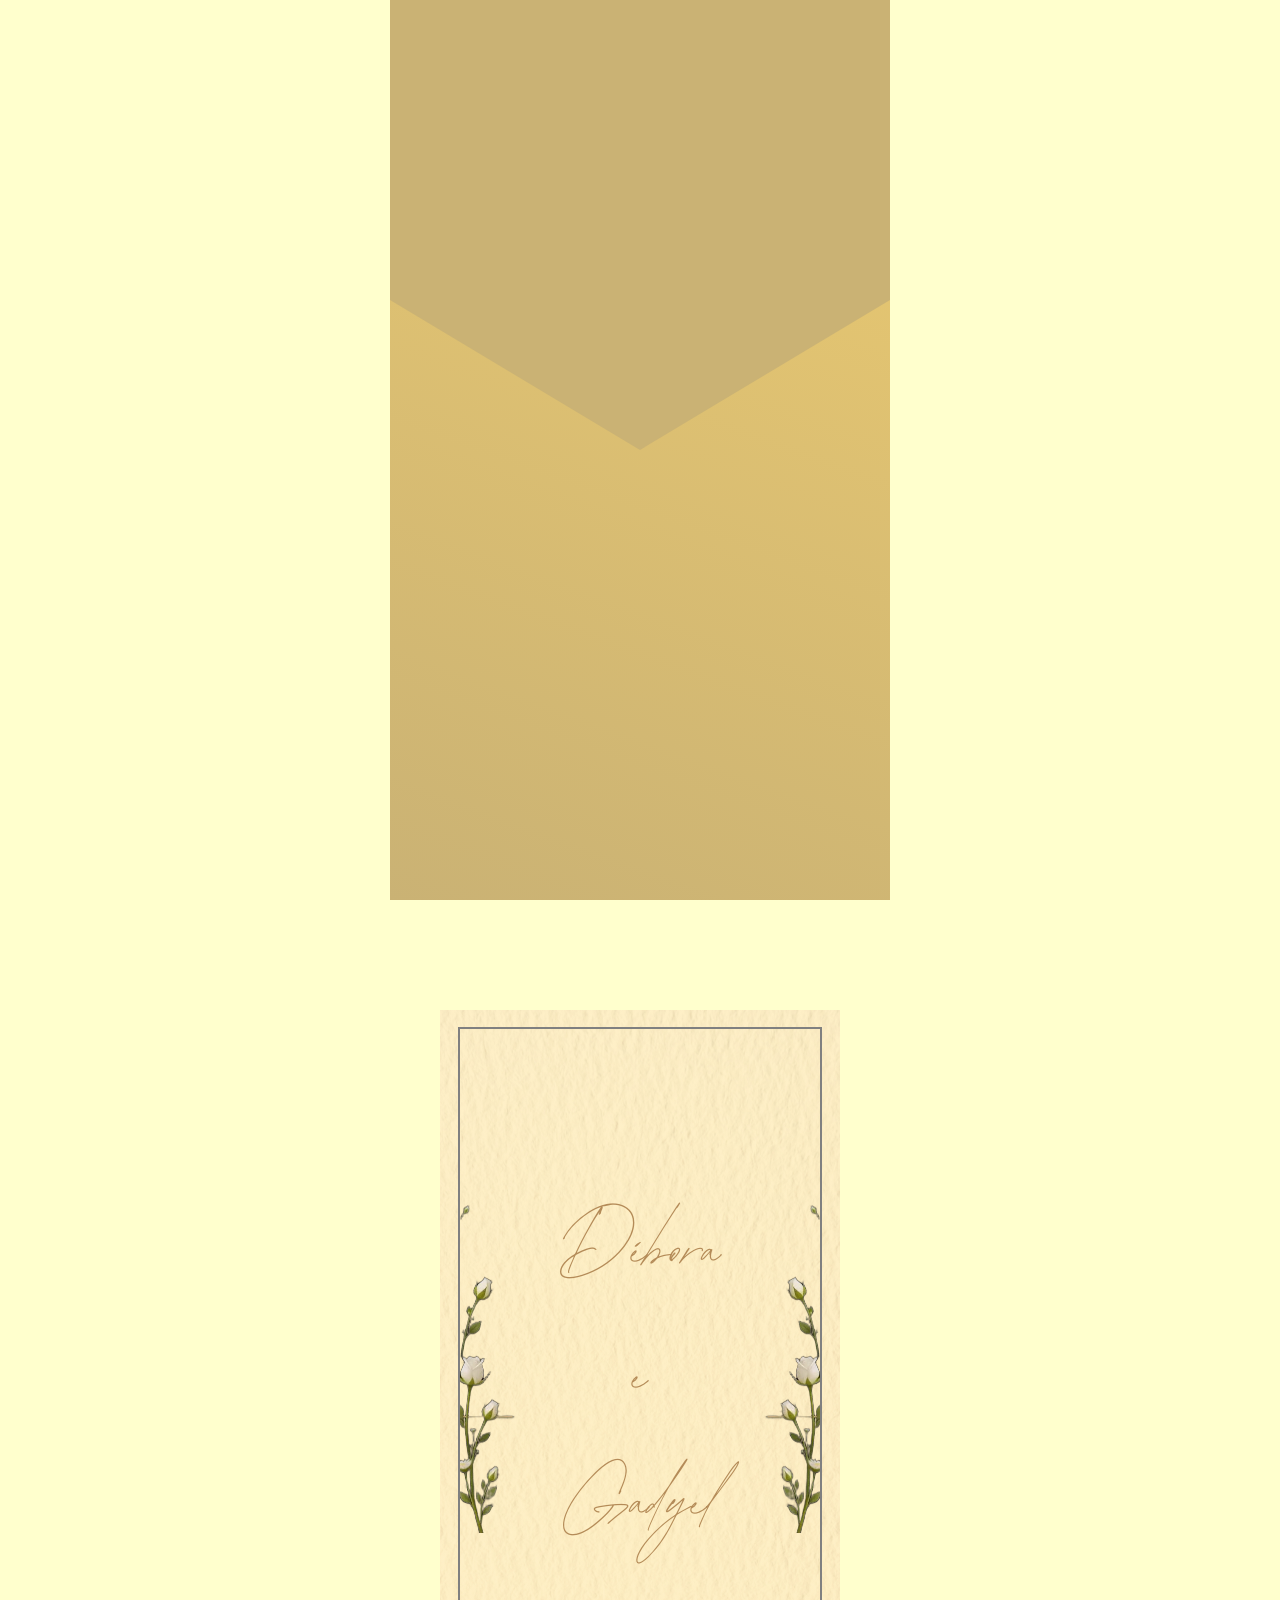
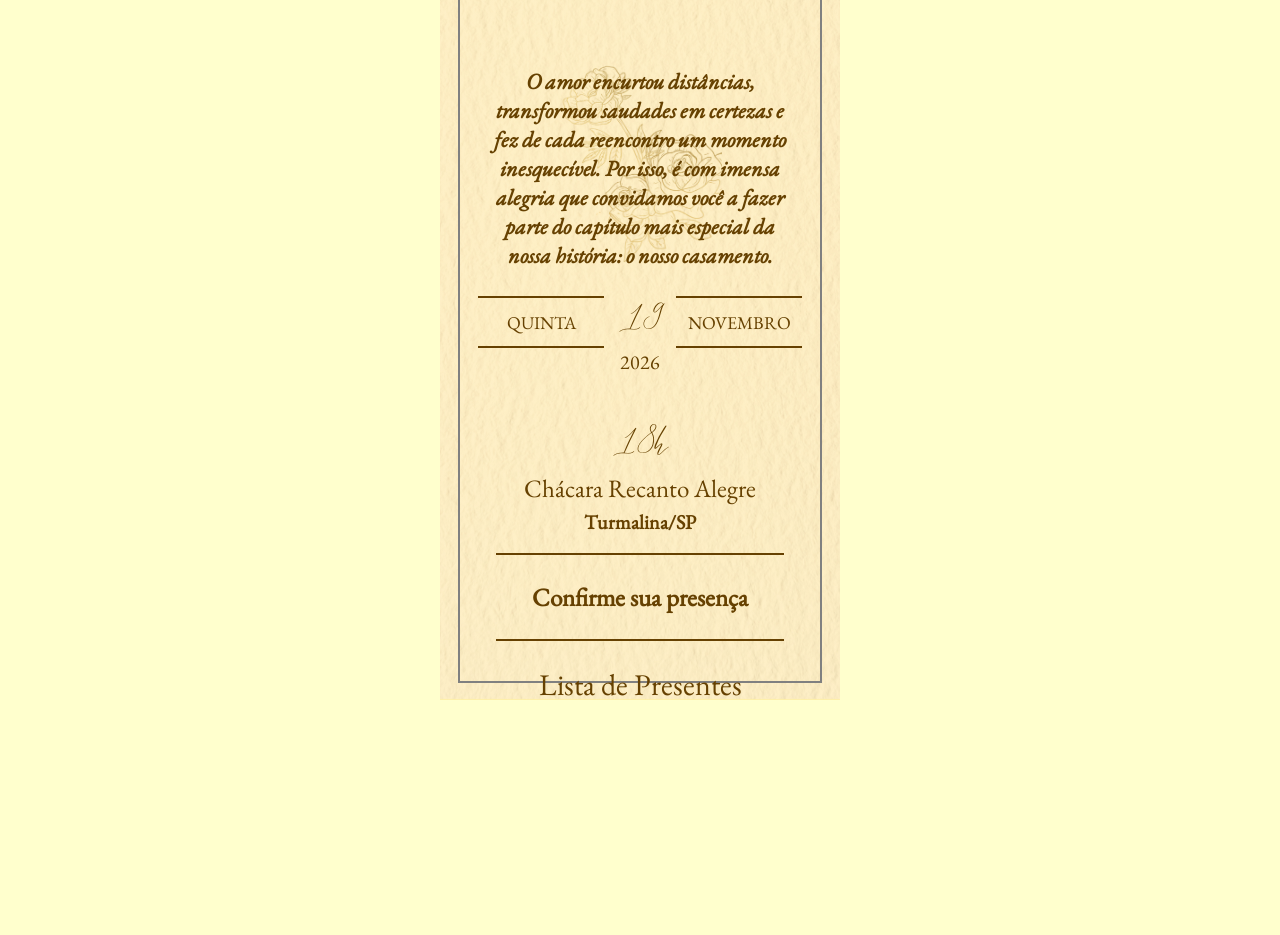
<file: index.html>
<!DOCTYPE html>
<html lang="pt-BR">
<head>
	<meta charset="UTF-8">
	<meta name="viewport" content="width=device-width, initial-scale=1.0">
	<link rel="stylesheet" href="style.css">
	<title>Convite</title>
</head>
<body>
	<header>
		<div class="triangulo" id="triangulo"></div>
		<div class="caixa" id="caixa"></div>
	</header>
	<main>
		<div class="transparente"></div>
		<div class="content" id="content">
			<div class="linha">
				<div class="head" id="head">
					<section class="videoSectionEsquerodo">
						<video id="meuVideoEsquerdo" muted>
						<source src="Assets/midia/videos/Flores.webm">
					</section>
					<section class="videoSectionDireito">
						<video id="meuVideoDireito" muted>
						<source src="Assets/midia/videos/Flores.webm">
					</section>
					<div class="titulo">
						<h1>Débora</h1>
						<h1>e</h1>
						<h1>Gadyel</h1>
					</div>
				</div>
				<div class="container">
					<div class="text-1">
						<p>
							O amor encurtou distâncias, transformou saudades em certezas e fez de cada reencontro um momento inesquecível. 
							Por isso, é com imensa alegria que convidamos você a fazer parte do capítulo mais especial da nossa história: o nosso casamento.
						</p>
					</div>
					<div class="data" id="data" onclick="agenda()">
						<div class="topo">
							<div class="margem">
								<h3>QUINTA</h3>
							</div>
							<div class="mes-dia">
								<h2>19</h2>
							</div>
							<div class="margem">
								<h3>NOVEMBRO</h3>
							</div>
						</div>
						<div class="ano" id="ano">
							<h3>2026</h3>
						</div>
					</div>
					<div class="links" id="links">
						<h2>18h</h2>
						<div class="local" id="local" onclick="localizacao()">
							<h3>Chácara Recanto Alegre</h3>
							<h4>Turmalina/SP</h4>
						</div>
						<div class="confirmar" id="confirmar">
							<h3>Confirme sua presença</h3>
							<div id="popup" class="modal">
								<div class="modal-conteudo">
									<form id="rsvpForm">
										<label for="nome">Confirme sua presença</label>
										<input
											type="text"
											id="nome"
											placeholder="Digite seu nome"
											required
										>
										<button type="submit">
											Confirmar Presença
										</button>
									</form>
								</div>
							</div>
						</div>
						<a class="lista-presentes" id="lista-presentes" href="./lista-presentes/lista.html">
							<h3>Lista de Presentes</h3>
						</a>
					</div>
				</div>
			</div>
		</div>
	</main>
	<footer id="footer">
		<div class="borda" id="borda"></div>
	</footer>
	<script src="main.js"></script>
</body>
</html>
</file>
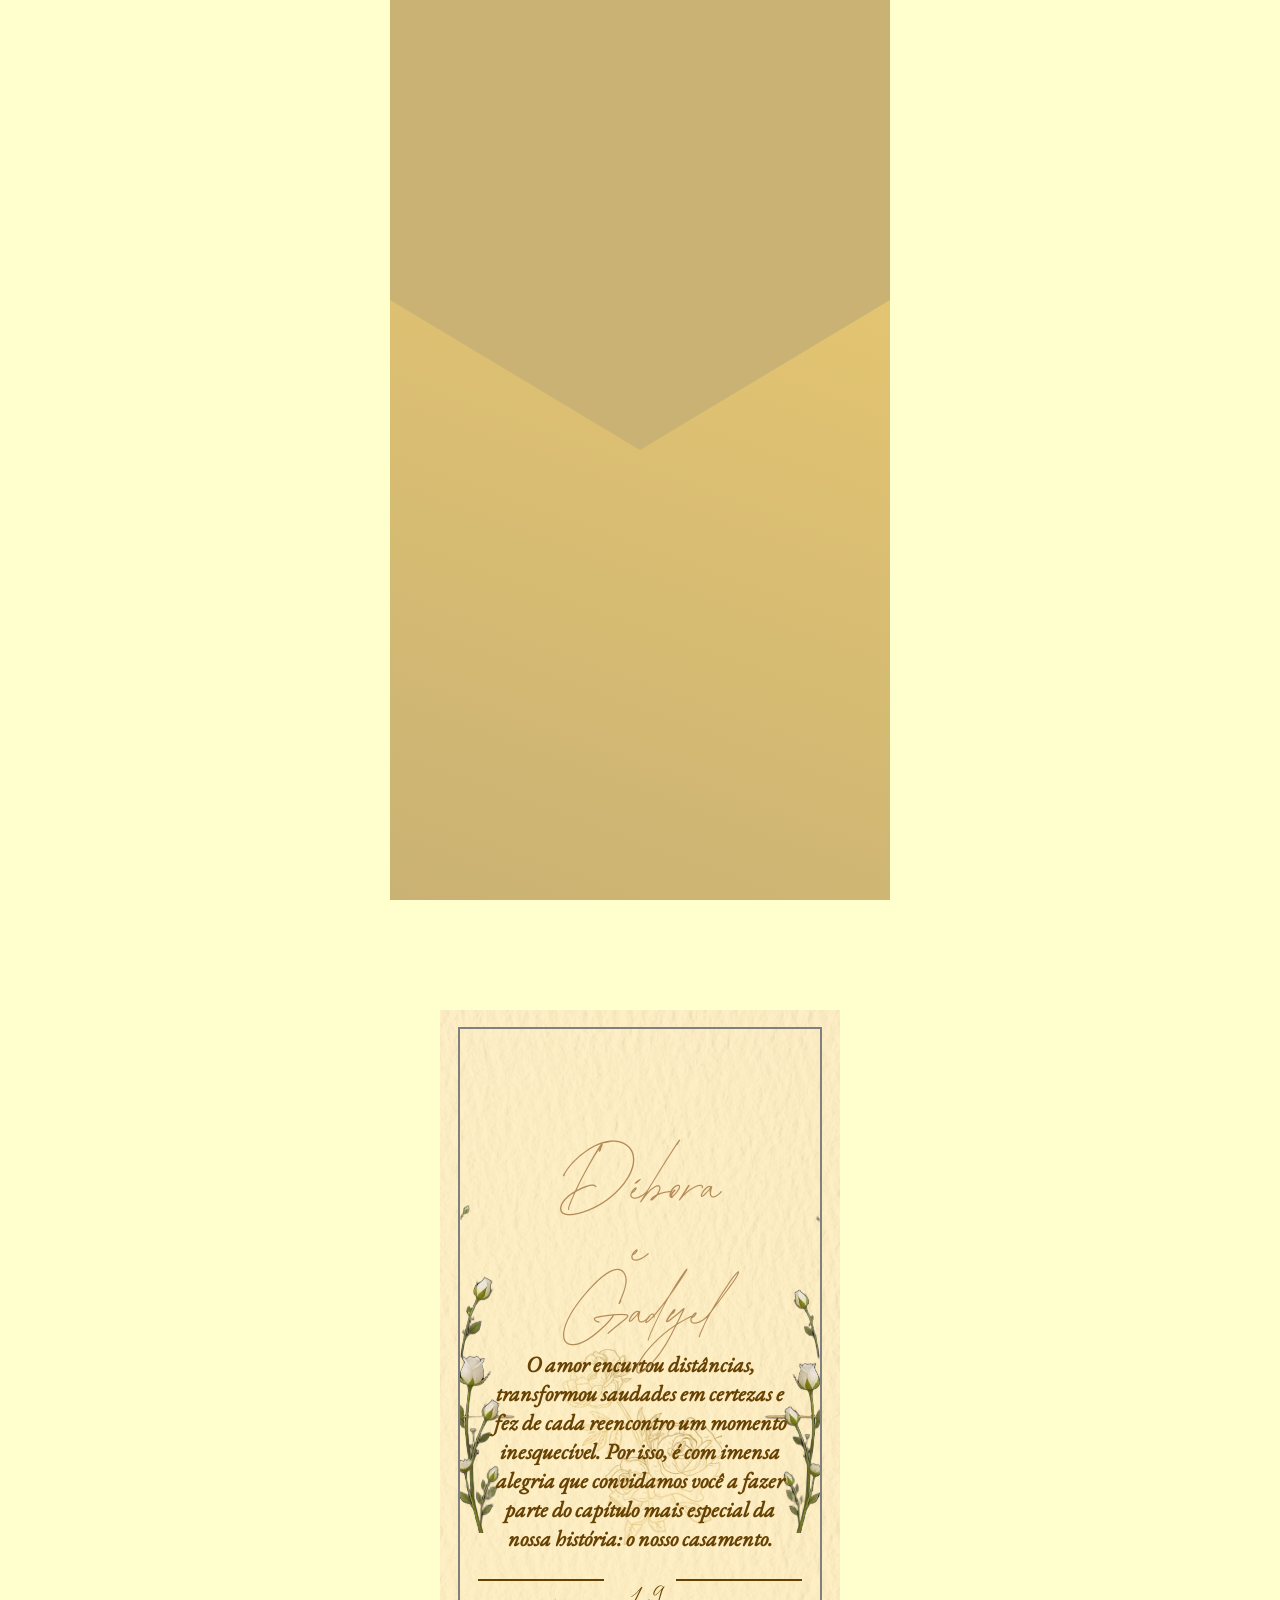
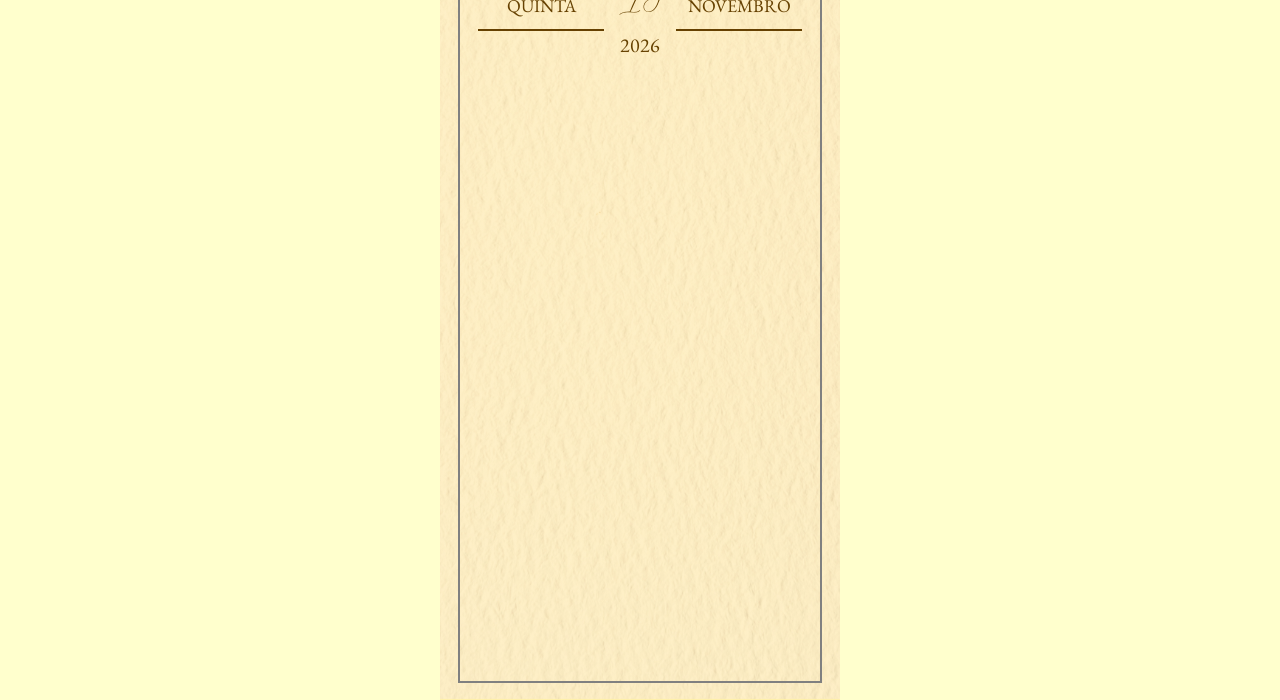
<file: Convite.html>
<!DOCTYPE html>
<html lang="pt-BR">
<head>
	<meta charset="UTF-8">
	<meta name="viewport" content="width=device-width, initial-scale=1.0">
	<link rel="stylesheet" href="style.css">
	<title>Convite</title>
</head>
<body>
	<header>
		<div class="triangulo" id="triangulo"></div>
		<div class="caixa" id="caixa"></div>
	</header>
	<main>
		<div class="transparente"></div>
		<div class="content" id="content">
			<div class="linha">
				<div class="head">
					<section class="videoSectionEsquerodo">
						<video id="meuVideoEsquerdo" muted>
						<source src="Assets/midia/videos/Flores.webm">
					</section>
					<section class="videoSectionDireito">
						<video id="meuVideoDireito" muted>
						<source src="Assets/midia/videos/Flores.webm">
					</section>
					<div class="titulo">
						<h1>Débora</h1>
						<h1>e</h1>
						<h1>Gadyel</h1>
					</div>
				</div>
				
				<div class="container">
					<div class="text-1">
						<p>
							O amor encurtou distâncias, transformou saudades em certezas e fez de cada reencontro um momento inesquecível. 
							Por isso, é com imensa alegria que convidamos você a fazer parte do capítulo mais especial da nossa história: o nosso casamento.
						</p>
					</div>
					<div class="data" id="data" type="button">
						<div class="topo">
							<div class="margem">
								<h3>QUINTA</h3>
							</div>
							<div class="mes-dia">
								<h2>19</h2>
							</div>
							<div class="margem">
								<h3>NOVEMBRO</h3>
							</div>
						</div>
						<div class="ano">
							<h3>2026</h3>
						</div>
					</div>
				</div>
			</div>
		</div>
	</main>
	<footer id="footer">
		<div class="borda" id="borda"></div>
	</footer>
	<script src="main.js"></script>
</body>
</html>
</file>
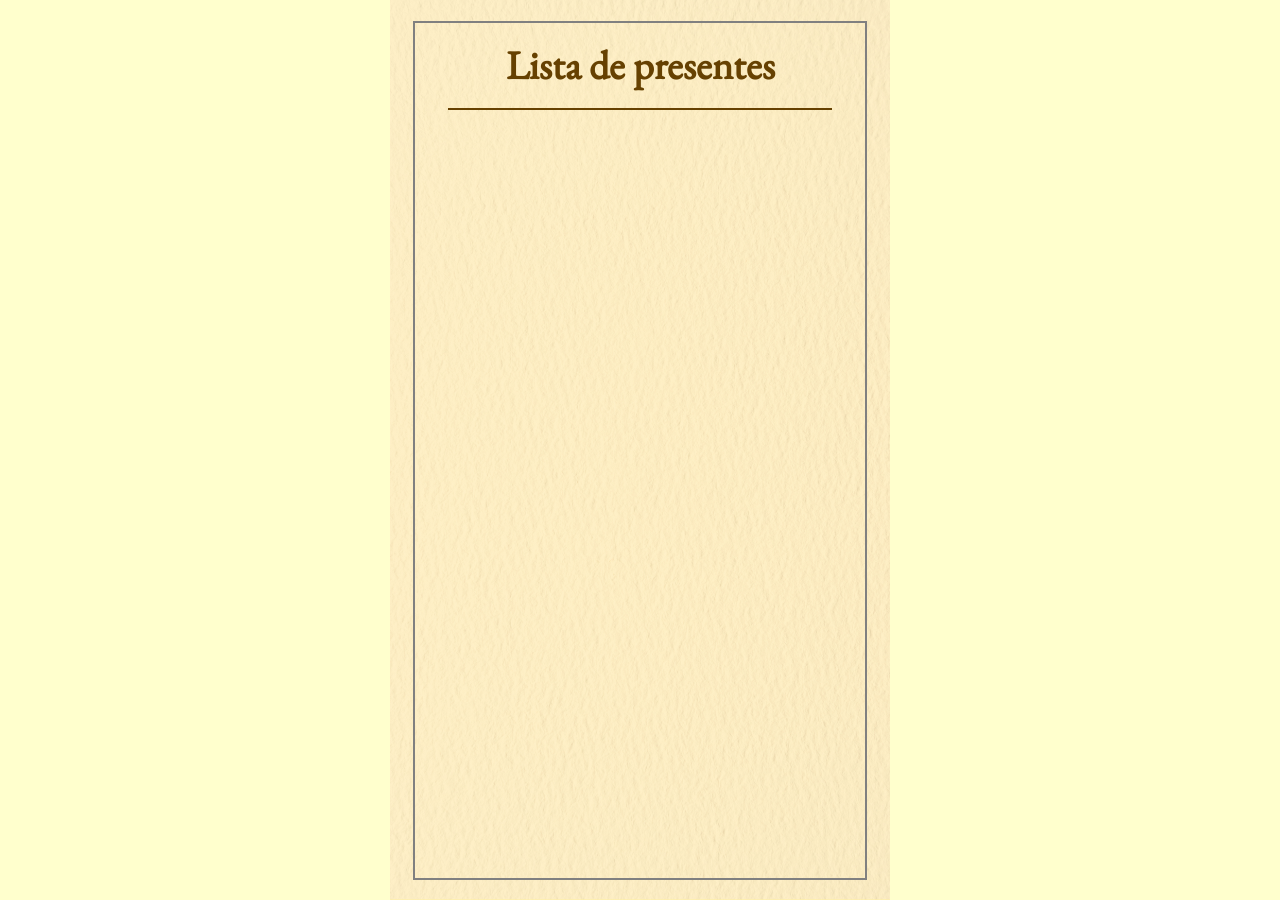
<file: lista-presentes/lista.html>
<!DOCTYPE html>
<html lang="pt-BR">
<head>
	<meta charset="UTF-8">
	<meta name="viewport" content="width=device-width, initial-scale=1.0">
	<link rel="stylesheet" href="lista.css">
	<title>Lista de Presente</title>
</head>
<body>
	<div class="linha">
		<h1>Lista de presentes</h1>
		<hr>
		<div class="content" id="content">
		</div>
	</div>
	<div class="pop-up" id="pop-up">
			<div class="fundo" id="fundo" onclick="fecharPopUp()">
			</div>
			<div class="car" id="car">
			</div>
		</div>
	<script src="./lista.js"></script>
</body>
</html>
</file>
<file: style.css>
:root {
  --cor-1: #664101;
  --cor-2: #CAB274;
  --cor-3: #ECCB70;
  --cor-4: #FFFFCD;
  --cor-5: #FFFFFF;
  --cor-font: #b48b58;
}

*{
  border: none;
  margin: 0;
  padding: 0;
  box-shadow: none;
}

@font-face {
  font-family: "Abramo";
  src: url("Assets/fonts/Abramo/Abramo\ Script.otf") format("opentype");
}

@font-face {
  font-family: "Garamond Italic";
  src: url("Assets/fonts/Garamond/EBGaramond-Italic-VariableFont_wght.ttf") format('truetype');
    font-weight: normal;
    font-style: normal;
}

@font-face {
  font-family: "Garamond";
  src: url("Assets/fonts/Garamond/EBGaramond-VariableFont_wght.ttf") format('truetype');
    font-weight: normal;
    font-style: normal;
}


@font-face {
  font-family: "Le Jour Script";
  src: url("Assets/fonts/LeJourScript/Le\ Jour\ Script\ Personal\ Use\ Only.otf") format("opentype");
}

html, body{
  height: 100vh;
  background-color: var(--cor-4);
  font-family: "Garamond", sans-serif;
  display: flex;
  justify-content: center;
}

body{
  max-width: 500px;
}

h3{
  width: 100%;
  height: 50%;
  text-align: center;
  align-content: center;
  font-family: "Garamond", sans-serif;
  font-size: 30px;
  color: var(--cor-1);
  font-weight: 500;
}

header,footer{
  max-width: 500px;
  width: 100%;
  height: 100vh;
  display: flex;
  align-items: end;
  position: fixed;
  z-index: 2;
}

footer{
  z-index: 1;
}

.triangulo{
  width: 100%;
  height: 100%;
  background-color: var(--cor-2);
  clip-path: polygon(-100% 0%, 50% 50%, 200% 0%);
  top: 0;
  left: 0;
  position: absolute;
  z-index: 2;
}

.caixa{
  width: 100%;
  height: 100%;
  background: linear-gradient(to top, var(--cor-2), var(--cor-1));
  clip-path: polygon(-50% 0%, 150% 0%, 50% 20%);
  position: absolute;
}

.borda{
  width: 100%;
  height: 100%;
  background: linear-gradient(200deg, var(--cor-3), var(--cor-2));
  clip-path: polygon(0% 0%, 0% 100%, 100% 100%, 100% 0%, 50% 20%);
}

main{
  width: 100%;
  height: 2300px;
  display: flex;
  align-items: center;
  justify-content: baseline;
  flex-direction: column;
}

.content{
  width: 80%;
  height: 100%;
  
  background-image: 
  linear-gradient(
    rgba(255, 212, 95, 0.35),
    rgba(255, 212, 95, 0.35)
  ),
  url(Assets/midia/imags/background_carta.png);
  background-size: cover;
  background-position: center;
  background-repeat: no-repeat;
  z-index: 1;
  display: flex;
  align-items: center;
  justify-content: center;
}

.transparente{
  width: 100%;
  height: 200vh;
}

.linha{
  width: 90%;
  height: 97%;
  border: 2px gray solid;
}

.head{
  width: 100%;
  height: 25%;
  display: flex;
  justify-content: center;
  position: relative;
}

video {
  width: 80%;
  max-width: 800px;
}

.videoSectionEsquerodo, .videoSectionDireito{
  width: 100%;
  position: absolute;

}

.videoSectionDireito{
  transform: scaleX(-1);
  left: 0;
}

.titulo{
  z-index: 2;
  width: 45%;
  height: 100%;
  display: flex;
  align-items: center;
  justify-content: center;
  flex-direction: column;
}

.titulo > h1{
  color: var(--cor-font);
  font-size: 80px;
  height: 20%;
  text-align: center;
  font-weight: 500;
  font-family: "Abramo", sans-serif;
}

.container{
  width: 100%;
  height: 70%;
  display: flex;
  align-items: center;
  flex-direction: column;
}

.text-1{
  width: 100%;
  height: 25%;
  display: flex;
  align-items: center;
  justify-content: center;
  position: relative;
}

.text-1::before{
  content: "";
  position: absolute;
  inset: 0;

  background-image: url(Assets/midia/imags/Flores_cotorno.png);
  background-size: contain;
  background-position: bottom;
  background-repeat: no-repeat;

  opacity: 0.8;
  z-index: 0;
}

.text-1 > p{
  position: relative;
  z-index: 1;

  font-family: "Garamond Italic", sans-serif;
  font-size: 22px;
  width: 85%;
  height: 100%;
  text-align: center;
  color: var(--cor-1);
  font-weight: 600;
  align-content: center;
}

.data{
  width: 100%;
  height: 100px;
  display: flex;
  flex-direction: column;
  align-items:center;
  justify-content: end;
}

.topo{
  width: 100%;
  height: 48%;
  display: flex;
  align-items: center;
  justify-content: center;
}

.margem{
  width: 35%;
  height: 100%;
  border-top: #664101 solid 2px;
  border-bottom: #664101 solid 2px;
}

.margem > h3{
  font-family: "Garamond", sans-serif;
  font-size: 18px;
  width: 100%;
  height: 100%;
  color: var(--cor-1);
  font-weight: 500;
  text-align: center;
  align-content: center;
}

.mes-dia{
  width: 20%;
  height: 100%;
  text-align: center;
  align-content: center;
}

.mes-dia > h2{
  font-family: "Le Jour Script", sans-serif;
  font-size: 35px;
  width: 100%;
  height: 100%;
  color: var(--cor-1);
  font-weight: 500;
  text-align: center;
  align-content: center;
}

.ano{
  width: 100%;
  height: 32%;
}

.ano > h3{
  width: 100%;
  height: 100%;
  text-align: center;
  align-content: center;
  font-family: "Garamond", sans-serif;
  font-size: 20px;
  color: var(--cor-1);
  font-weight: 500;
}

.links{
  width: 100%;
  height: 350px;
  display: flex;
  flex-direction: column;
  align-items: center;
  justify-content: baseline;
}

.links > h2{
  width: 100%;
  height: 25%;
  text-align: center;
  align-content: end;
  font-family: "Le Jour Script", sans-serif;
  font-size: 35px;
  font-weight: 500;
  color: var(--cor-1);
}

.local{
  width: 100%;
  height: 25%;
  display: flex;
  flex-direction: column;
  align-items: center;
  justify-content: center;
}

.local > h3{
  width: 100%;
  height: 50%;
  text-align: center;
  align-content: center;
  font-family: "Garamond", sans-serif;
  font-size: 25px;
  color: var(--cor-1);
  font-weight: 500;
}

.local > h4{
  width: 100%;
  height: 50%;
  text-align: center;
  align-content: baseline;
  font-family: "Garamond", sans-serif;
  font-size: 20px;
  color: var(--cor-1);
  font-weight: 700;
}

.confirmar{
  width: 100%;
  height: 25%;
  display: flex;
  flex-direction: column;
  align-items: center;
  justify-content: center;
}

.confirmar > h3{
  height: 100%;
  width: 80%;
  font-size: 25px;
  border-top: var(--cor-1) solid 2px;
  border-bottom: var(--cor-1) solid 2px;
  font-weight: 700;
}

.lista-presentes{
  width: 100%;
  height: 25%;
  text-decoration: none;
  display: flex;
  align-items: center;
  justify-content: center;
}

.lista-presentes > h3{
  width: 100%;
  height: 50%;
  text-align: center;
  align-content: center;
  font-family: "Garamond", sans-serif;
  font-size: 30px;
  color: var(--cor-1);
  font-weight: 500;
}

.modal {
  display: none;
  align-items: center;
  justify-content: center;
  position: fixed;
  z-index: 1000;
  left: 0;
  top: 0;
  width: 100%;
  height: 100%;
  background-color: rgba(0, 0, 0, 0.5);
}

.modal-conteudo {
  background-color: var(--cor-4);
  width: 80%;
  height: 30%;
  border-radius: 10px;
  text-align: center;
}

#rsvpForm{
  width: 100%;
  height: 100%;
  display: flex;
  align-items: center;
  justify-content: center;
  flex-direction: column;
}

#rsvpForm > label{
  width: 100%;
  height: 40px;
  color: var(--cor-1);
  font-family: "Garamond", sans-serif;
  font-size: 20px;
  font-weight: 700;
}

#rsvpForm > input{
  width: 80%;
  height: 30px;
  background-color: var(--cor-3);
  padding: 10px;
  border-radius: 10px;
  margin-bottom: 20px;
}

#rsvpForm > button{
  width: 70%;
  height: 30px;
  padding: 10px;
  border-radius: 10px;
  background-color: var(--cor-2);
  color: var(--cor-1);
}

.data,
.local,
.confirmar,
.lista-presentes,
.qr-code {
    cursor: pointer;
    transition: filter 0.5s ease;
    -webkit-tap-highlight-color: rgba(120, 80, 20, 0.15);
}
</file>
<file: lista-presentes/lista.css>
:root {
  --cor-1: #664101;
  --cor-2: #CAB274;
  --cor-3: #ECCB70;
  --cor-4: #FFFFCD;
  --cor-5: #FFFFFF;
  --cor-font: #b48b58;
}

*{
  border: none;
  margin: 0;
  padding: 0;
  box-shadow: none;
}

@font-face {
  font-family: "Abramo";
  src: url("./../Assets/fonts/Abramo/Abramo\ Script.otf") format("opentype");
}

@font-face {
  font-family: "Garamond Italic";
  src: url("Assets/fonts/Garamond/EBGaramond-Italic-VariableFont_wght.ttf") format('truetype');
    font-weight: normal;
    font-style: normal;
}

@font-face {
  font-family: "Garamond";
  src: url("./../Assets/fonts/Garamond/EBGaramond-VariableFont_wght.ttf") format('truetype');
    font-weight: normal;
    font-style: normal;
}


@font-face {
  font-family: "Le Jour Script";
  src: url("./../Assets/fonts/LeJourScript/Le\ Jour\ Script\ Personal\ Use\ Only.otf") format("opentype");
}

html, body{
	width: 100vw;
  	height: 100vh;
  	background-color: var(--cor-4);
  	font-family: "Garamond", sans-serif;
  	display: flex;
  	justify-content: center;
}

body{
  	max-width: 500px;
   	background-image: 
  	linear-gradient(
   		rgba(255, 212, 95, 0.35),
    	rgba(255, 212, 95, 0.35)
  	),
  	url(./../Assets/midia/imags/background_carta.png);
  	background-size: cover;
  	background-position: center;
  	background-repeat: no-repeat;
  	display: flex;
  	align-items: center;
  	justify-content: center;
  	overflow-x: hidden;
}

.pop-up{
	max-width: 500px;
}

.linha{
  	width: 90%;
	height: 95%;
  	border: 2px gray solid;
	display: flex;
	align-items: center;
	flex-direction: column;
}

.linha > h1{
	width: 100%;
	height: 10%;
	text-align: center;
	align-content: center;
	font-family: "Garamond", sans-serif;
  	font-size: 40px;
  	color: var(--cor-1);
  	font-weight: 700;
}

.linha > hr{
	width: 85%;
	border: var(--cor-1) solid 1px;
}

.content{
	width: 100%;
	height: 90%;
	display: flex;
	align-items: center;
	flex-direction: column;
	overflow-y: scroll;
}

.card{
	width: 85%;
	height: 100px;
	border-bottom: var(--cor-1) solid 1px;
	display: flex;
	align-items: center;
}

.image{
	width: 30%;
	height: 100px;
	display: flex;
	align-items: center;
	justify-content: center;
}

.image-fundo{
	width: 85%;
	height: 85%;
	background-color: var(--cor-4);
	border-radius: 10%;
	display: flex;
	align-items: center;
	justify-content: center;
}

.image-fundo > img{
	max-height: 90%;
	max-width: 90%;
}

.conteudo{
	width: 70%;
	height: 100%;
	text-align: center;
	align-content: center;
}

.conteudo > p{
	color: var(--cor-1);
	font-size: 25px;
	font-weight: 500;
}

.qr-code{
  width: 90%;
  height: 400px;
  display: flex;
  flex-direction: column;
  align-items: center;
  justify-content: center;
}

.qr-code > h2{
  width: 100%;
  height: 70px;
  font-size: 25px;
  color: var(--cor-1);
  text-align: center;
  align-content: end;
}

.qr-code > h3{
  width: 100%;
  height: 10%;
  font-size: 20px;
  color: var(--cor-1);
  text-align: center;
  align-content: baseline;
}

.qr-code > img{
	width: 80%;
}

.card,
.qr-code {
    cursor: pointer;
    transition: filter 0.5s ease;
    -webkit-tap-highlight-color: rgba(120, 80, 20, 0.15);
}

.pop-up{
	width: 100vw;
	height: 100vh;
	position: fixed;
	display: none;
	z-index: 2;
	align-items: center;
	justify-content: center;
}

.fundo{
	width: 100%;
	height: 100%;
	background-color: rgba(20, 20, 20, 0.5);
	position: fixed;
	z-index: 3;
}

.car{
	width: 80vw;
	height: 60vh;
	background-color: var(--cor-3);
	z-index: 4;
	border-radius: 20px;
}

.imgg{
	width: 100%;
	height: 70%;
	display: flex;
	align-items: center;
	justify-content: center;
}

.imggg{
	width: 90%;
	height: 90%;
	background-color: var(--cor-4);
	border-radius: 20px;
	display: flex;
	align-items: center;
	justify-content: center;
}

.imggg > img{
	max-width: 95%;
	max-height: 95%;
}

.infos{
	width: 100%;
	height: 30%;
	display: flex;
	align-items: center;
	justify-content: center;
	flex-direction: column;
}

.infos > h2{
	width: 95%;
	height: 45%;
	text-align: center;
	align-content: center;
	color: var(--cor-1);
	font-family: "Garamond", sans-serif;
	font-size: 30px;
	background-color: var(--cor-4);
	border-top-left-radius: 10px;
	border-top-right-radius: 10px;
}

.infos > h3{
	width: 95%;
	height: 45%;
	text-align: center;
	align-content: center;
	color: var(--cor-1);
	font-family: "Garamond", sans-serif;
	font-size: 30px;
	font-weight: 700;
	text-decoration: none;
	background-color: var(--cor-4);
	border-bottom-left-radius: 10px;
	border-bottom-right-radius: 10px;
	border-top: var(--cor-1) solid 1px;
}
</file>
